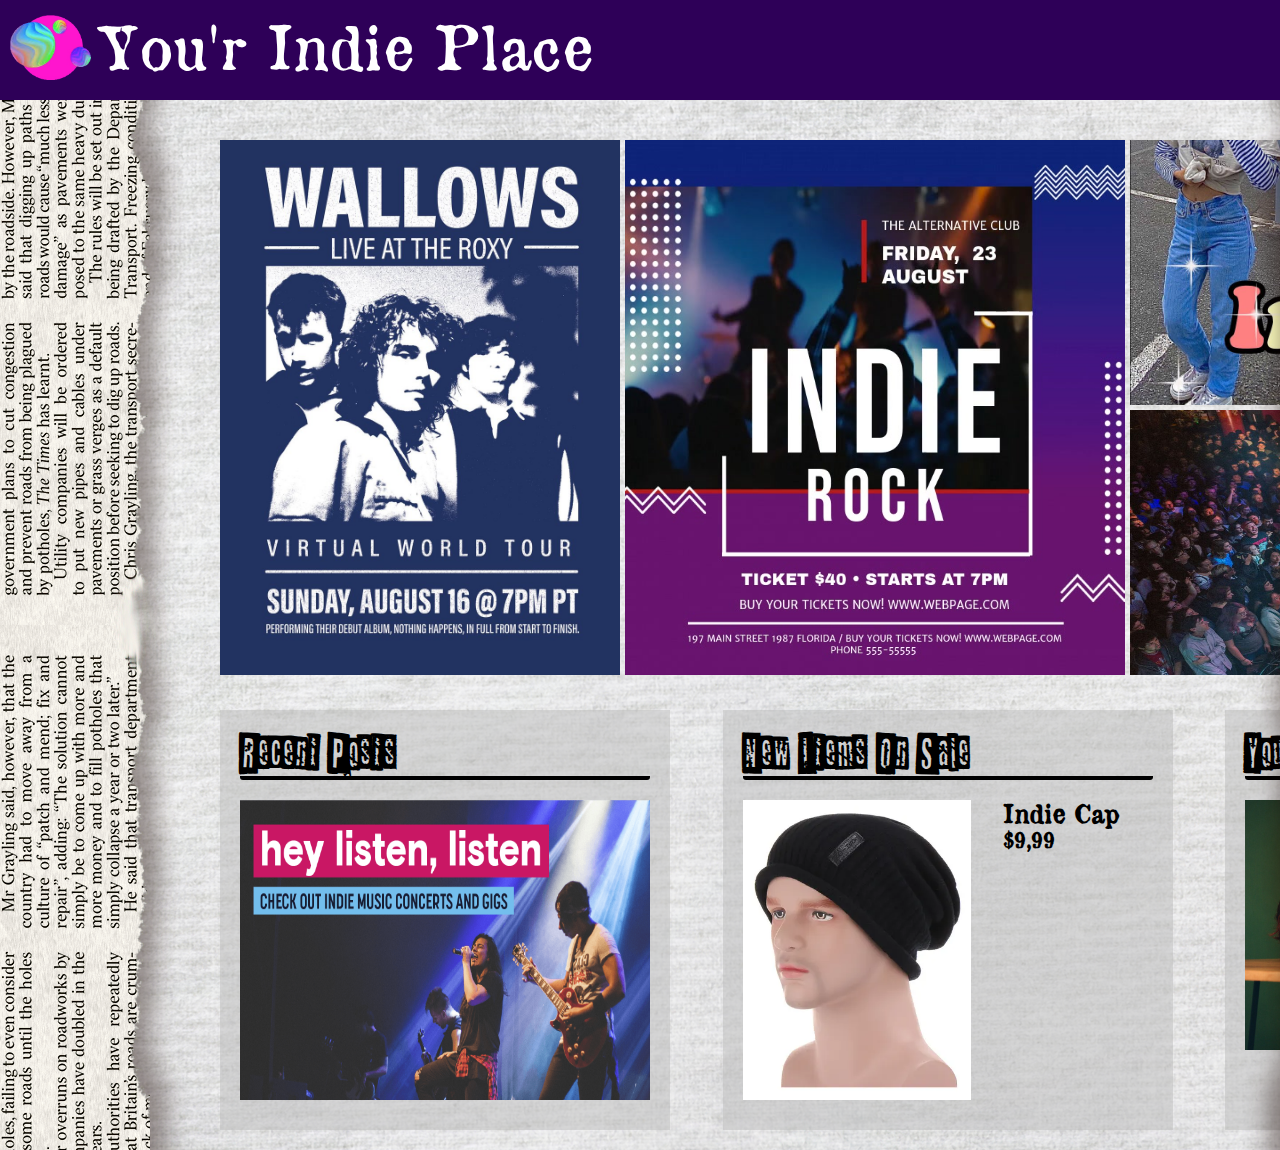
<file: main/index.html>
<!DOCTYPE html>
<html>
<head>
	<meta charset="utf-8">
	<title>Your Indie Place</title>
	<link rel="icon" href="../Assets/icono.ico">
	<link rel="stylesheet" type="text/css" href="main.css">
	<link rel="stylesheet" type="text/css" href="../normalize.css">
	<link rel="preconnect" href="https://fonts.googleapis.com">
	<link rel="preconnect" href="https://fonts.gstatic.com" crossorigin>
	<link href="https://fonts.googleapis.com/css2?family=Roboto&display=swap" rel="stylesheet">
</head>
<body>
	<div class="newspaper_container">
		<img class="newspaper_img" src="../Assets/newspaper_tileable_cut.png">
	</div>
	<header class="header-main">
		<div class="icon-container">
			<img class="img__icono" src="../Assets/icono.ico" alt="YIP_Icon" title="Icon">
		</div>

		<div class="title-container">
			<a href="../main/index.html">You'r Indie Place</a>
		</div>
		<nav class="nav-container">
			<ul>
				<a href="../main/index.html">News</a>
				<a href="../tours/tours.html">Tours</a>
				<a href="../following/following.html">Following</a>
				<a href="../dailyMix/dailyMix.html">Daily-Mix</a>
				<a href="../shop/shop.html">Shop</a>
			</ul>
		</nav>
	</header>
	<article>
		<div class="news-container">
			<img class="Wallows" src="../Assets/wallows-concert.jpg" alt="Wallows Concert" title="Wallows Concert">
			<img class="IndieRock" src="../Assets/indie-rock.jpg" alt="Indie Rock Concert" title="Indie Rock Concert">
			<img class="Outfits" src="../Assets/indie-outfits.jpg" alt="Indie Outfits" title="Indie Outfits">
			<img class="IndieConcert" src="../Assets/indie-concert.jpg" alt="Indie Concert" title="Indie Concert">
		</div>
		<div class="post-container">
			<section class="Recent-post-container">
				<h4>Recent Posts</h4>
				<img src="../Assets/recent-post.png" alt="Recent Posts" title="Recent Posts" height="300px">
			</section>
			<section class="Sale-container">
				<h4>New Items On Sale</h4>
				<img src="../Assets/cap.png" alt="Cap"	title="Cap"	height="300px">
				<aside class="Sale-container__aside">
					<p><b>Indie Cap</b></p>
					<h5>$9,99</h5>
				</aside>
			</section>
			<section class="Artist-container">
				<h4>Your Artist</h4>
				<img src="../Assets/cavetown.jpg" alt="Cavetown" title="Cavetown" height="300px">
				<aside class="Artist-container__aside">
					<p><b>Cavetown</b></p>
				</aside>
			</section>	
		</div>
		
	</article>
</body>
</html>
</file>
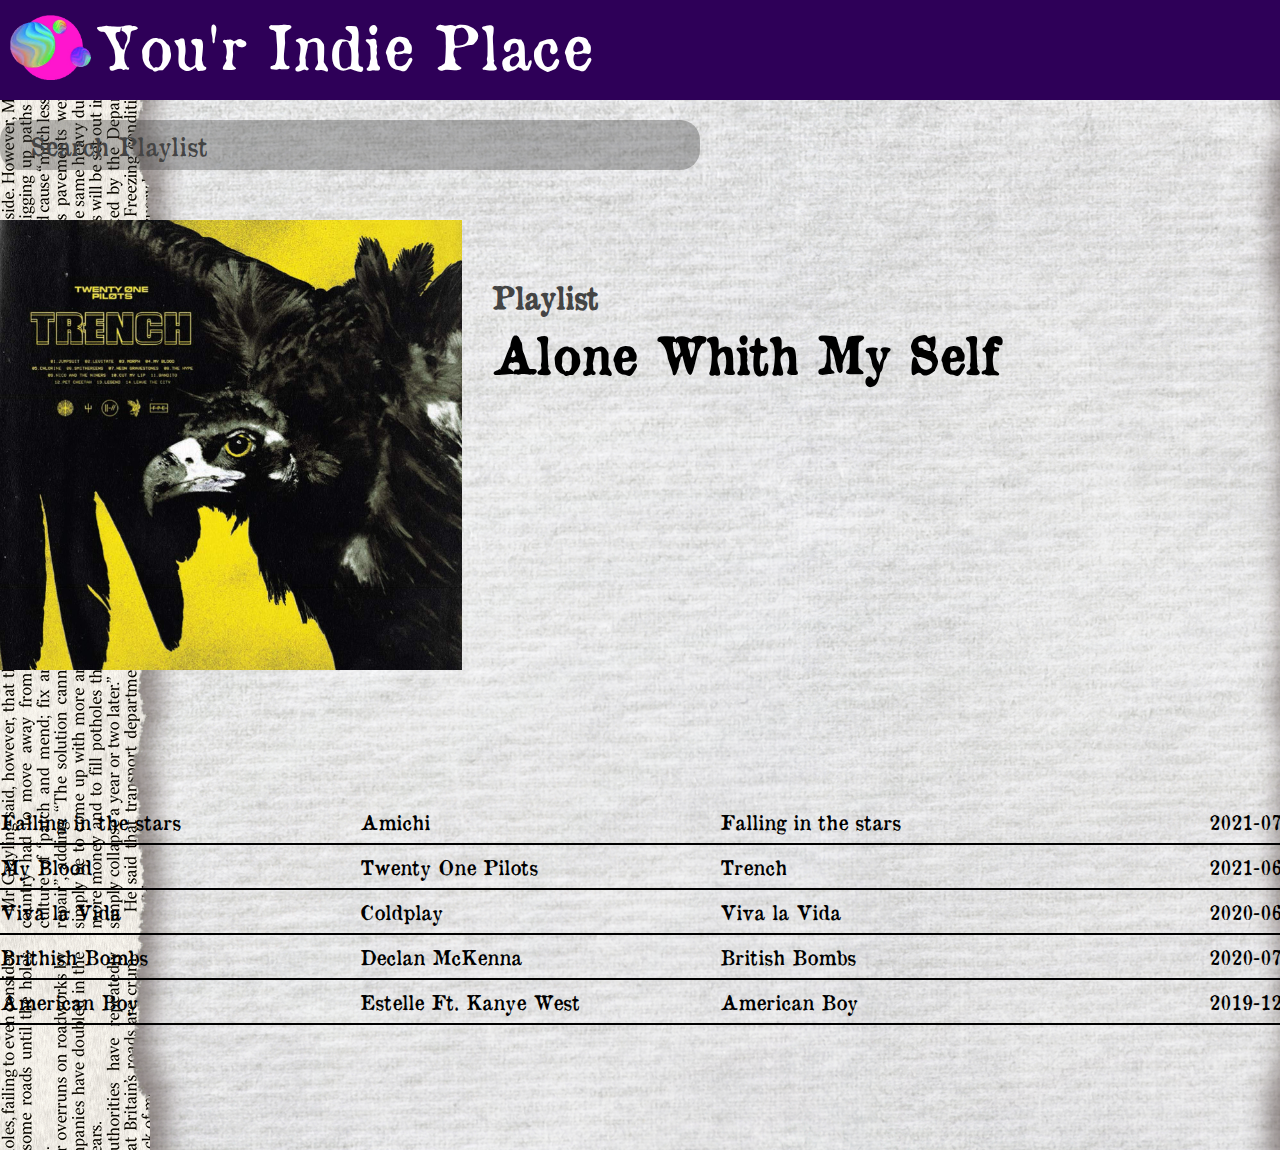
<file: dailyMix/dailyMix.html>
<!DOCTYPE html>
<html>
<head>
	<meta charset="utf-8">
	<title>Your Indie Place</title>
	<link rel="icon" href="Assets/icono.ico">
	<link rel="stylesheet" type="text/css" href="dailyMix.css">
	<link rel="stylesheet" type="text/css" href="../normalize.css">
	<link rel="preconnect" href="https://fonts.googleapis.com">
	<link rel="preconnect" href="https://fonts.gstatic.com" crossorigin>
	<link href="https://fonts.googleapis.com/css2?family=Roboto&display=swap" rel="stylesheet">
</head>
<body>
	<div class="newspaper_container">
		<img class="newspaper_img" src="../Assets/newspaper_tileable_cut.png">
	</div>
	<header class="header-main">
		<div class="icon-container">
			<img class="img__icono" src="../Assets/icono.ico" alt="YIP_Icon" title="Icon">
		</div>

		<div class="title-container">
			<a href="../main/index.html">You'r Indie Place</a>
		</div>
		<nav class="nav-container">
			<ul>
				<a href="../news/news.html">News</a>
				<a href="../tours/tours.html">Tours</a>
				<a href="../following/following.html">Following</a>
				<a href="../dailyMix/dailyMix.html">Daily-Mix</a>
				<a href="../shop/shop.html">Shop</a>
			</ul>
		</nav>
	</header>
	<article class="main_view">
		<div class="search_bar_container">
			<input class="search_bar" type="text" name="Search_Bar" placeholder="Search Playlist">
		</div>
		<div class="album_container">
			<img src="../Assets/album.jpg">
			<div class="album_text">
				<h4>Playlist</h4>
				<h2>Alone Whith My Self</h2>
			</div>
		</div>
		<div class="songs_container">
			<ul class="song">
				<li>Falling in the stars</li>
				<li>My Blood</li>
				<li>Viva la Vida</li>
				<li>Brithish Bombs</li>
				<li>American Boy</li>
			</ul>
			<ul class="artist">
				<li>Amichi</li>
				<li>Twenty One Pilots</li>
				<li>Coldplay</li>
				<li>Declan McKenna</li>
				<li>Estelle Ft. Kanye West</li>				
			</ul>
			<ul class="album">
				<li>Falling in the stars</li>
				<li>Trench</li>
				<li>Viva la Vida</li>
				<li>British Bombs</li>
				<li>American Boy</li>				
			</ul>
			<ul class="date">
				<li>2021-07-12</li>
				<li>2021-06-01</li>
				<li>2020-06-02</li>
				<li>2020-07-09</li>
				<li>2019-12-06</li>				
			</ul>
		</div>
	</article>
</body>
</html>
</file>
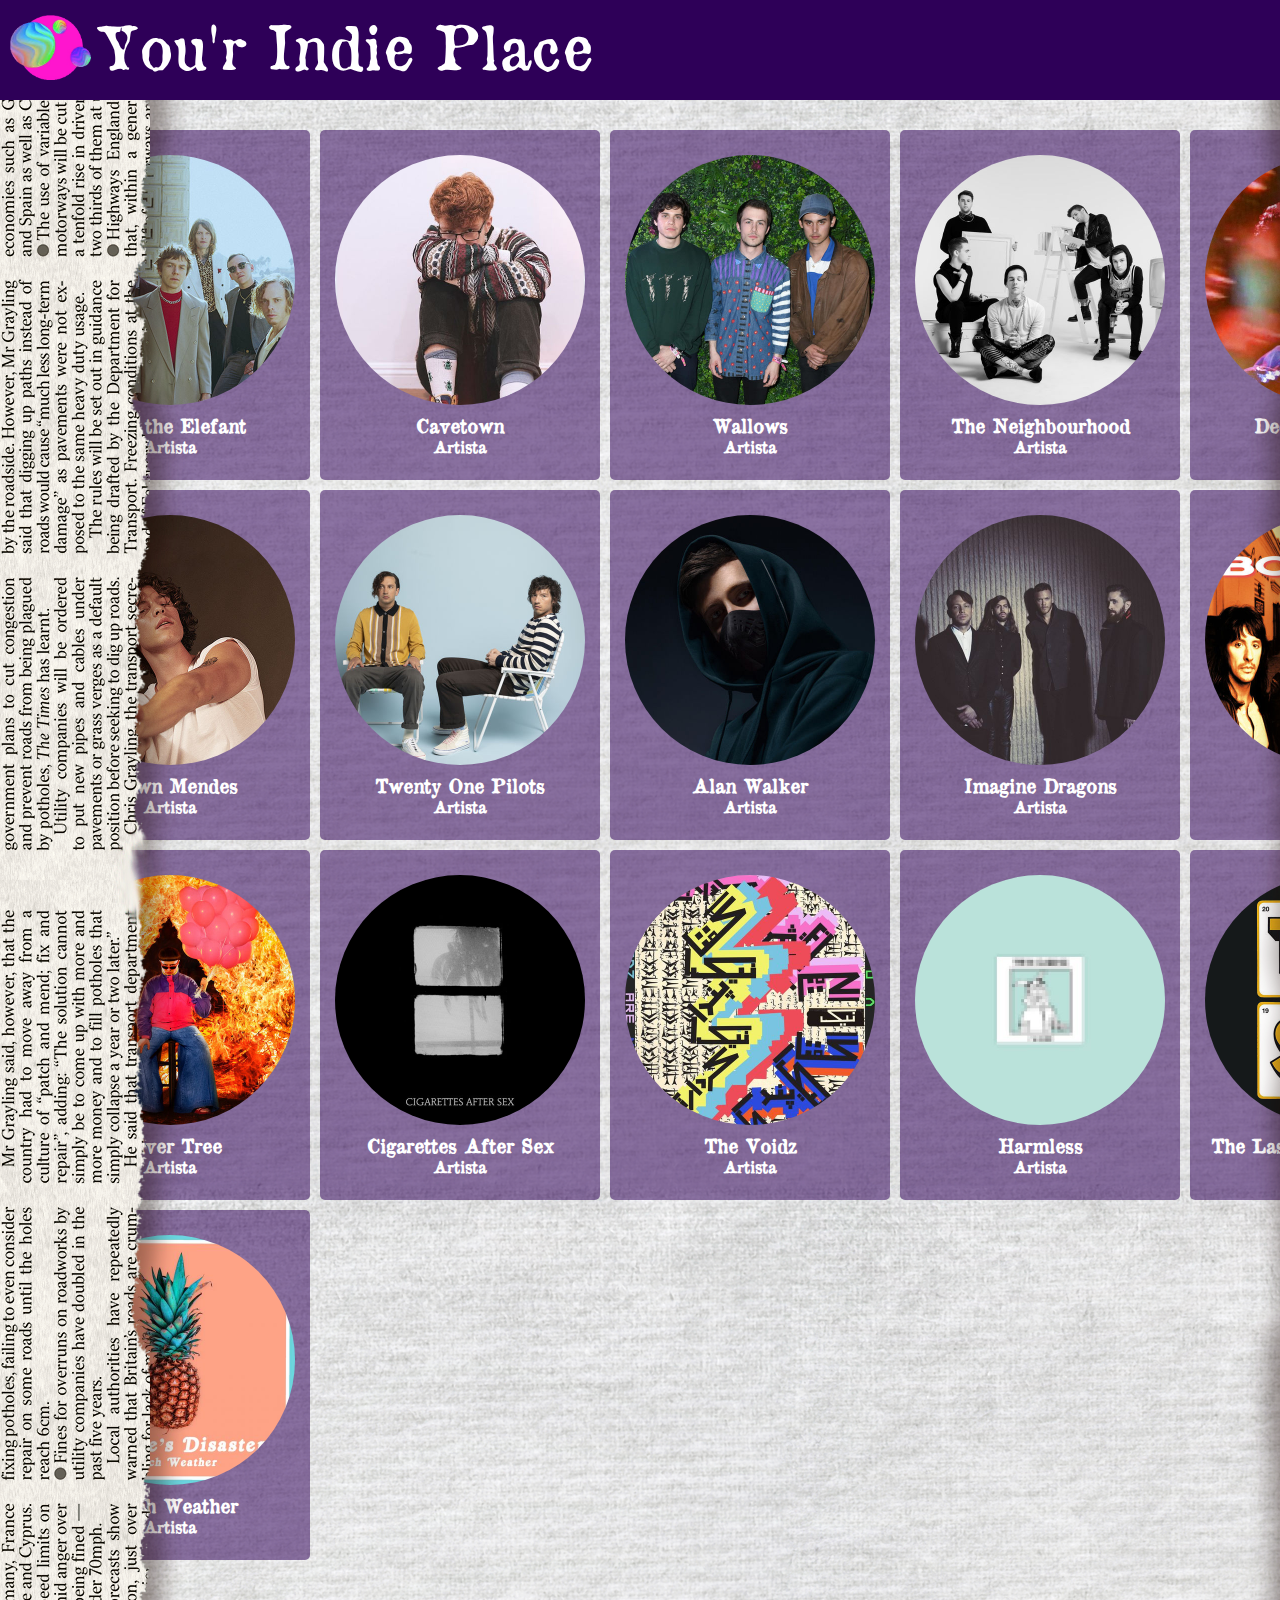
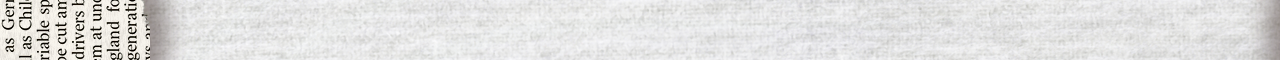
<file: following/following.html>
<!DOCTYPE html>
<html>
<head>
	<meta charset="utf-8">
	<title>Your Indie Place</title>
	<link rel="icon" href="../Assets/icono.ico">
	<link rel="stylesheet" type="text/css" href="following.css">
	<link rel="stylesheet" type="text/css" href="../normalize.css">
	<link rel="preconnect" href="https://fonts.googleapis.com">
	<link rel="preconnect" href="https://fonts.gstatic.com" crossorigin>
	<link href="https://fonts.googleapis.com/css2?family=Roboto&display=swap" rel="stylesheet">
</head>
<body>
	<div class="newspaper_container">
		<img class="newspaper_img" src="../Assets/newspaper_tileable_cut.png">
	</div>
	<header class="header-main">
		<div class="icon-container">
			<img class="img__icono" src="../Assets/icono.ico" alt="YIP_Icon" title="Icon">
		</div>
		<div class="title-container">
			<a href="../main/index.html">You'r Indie Place</a>
		</div>
		<nav class="nav-container">
			<ul>
				<a href="../news/news.html">News</a>
				<a href="../tours/tours.html">Tours</a>
				<a href="../following/following.html">Following</a>
				<a href="../dailyMix/dailyMix.html">Daily-Mix</a>
				<a href="../shop/shop.html">Shop</a>
			</ul>
		</nav>
	</header>
	<div class="artist_container">
		<div class="artist_box">
			<img src="../Assets/Artistas/cagetheelefant.jpg">
			<h3>Cage the Elefant</h3>
			<b>Artista</b>
		</div>
		<div class="artist_box">
			<img src="../Assets/Artistas/cavetown.jpg">
			<h3>Cavetown</h3>
			<b>Artista</b>
		</div>
		<div class="artist_box">
			<img src="../Assets/Artistas/wallows.jpg">
			<h3>Wallows</h3>
			<b>Artista</b>
		</div>
		<div class="artist_box">
			<img src="../Assets/Artistas/theneighbourhood.jpg">
			<h3>The Neighbourhood</h3>
			<b>Artista</b>
		</div>
		<div class="artist_box">
			<img src="../Assets/Artistas/declan.jpg">
			<h3>Declan McKenna</h3>
			<b>Artista</b>
		</div>
		<div class="artist_box">
			<img src="../Assets/Artistas/shawn.jpg">
			<h3>Shawn Mendes</h3>
			<b>Artista</b>
		</div>
		<div class="artist_box">
			<img src="../Assets/Artistas/twentyonepilots.jpg">
			<h3>Twenty One Pilots</h3>
			<b>Artista</b>
		</div>
		<div class="artist_box">
			<img src="../Assets/Artistas/alan.jpg">
			<h3>Alan Walker</h3>
			<b>Artista</b>
		</div>
		<div class="artist_box">
			<img src="../Assets/Artistas/imagine.jpg">
			<h3>Imagine Dragons</h3>
			<b>Artista</b>
		</div>
		<div class="artist_box">
			<img src="../Assets/Artistas/bonjovi.jpg">
			<h3>Bon Jovi</h3>
			<b>Artista</b>
		</div>
		<div class="artist_box">
			<img src="../Assets/Artistas/oliver.jpg">
			<h3>Oliver Tree</h3>
			<b>Artista</b>
		</div>
		<div class="artist_box">
			<img src="../Assets/Artistas/cigarettes.jpg">
			<h3>Cigarettes After Sex</h3>
			<b>Artista</b>
		</div>
		<div class="artist_box">
			<img src="../Assets/Artistas/voidz.jpg">
			<h3>The Voidz</h3>
			<b>Artista</b>
		</div>
		<div class="artist_box">
			<img src="../Assets/Artistas/harmless.jpg">
			<h3>Harmless</h3>
			<b>Artista</b>
		</div>
		<div class="artist_box">
			<img src="../Assets/Artistas/thelast.jpg">
			<h3>The Last Shadow Puppets</h3>
			<b>Artista</b>
		</div>
		<div class="artist_box">
			<img src="../Assets/Artistas/beach.jpg">
			<h3>Beach Weather</h3>
			<b>Artista</b>
		</div>
	</div>
</body>
</html>
</file>
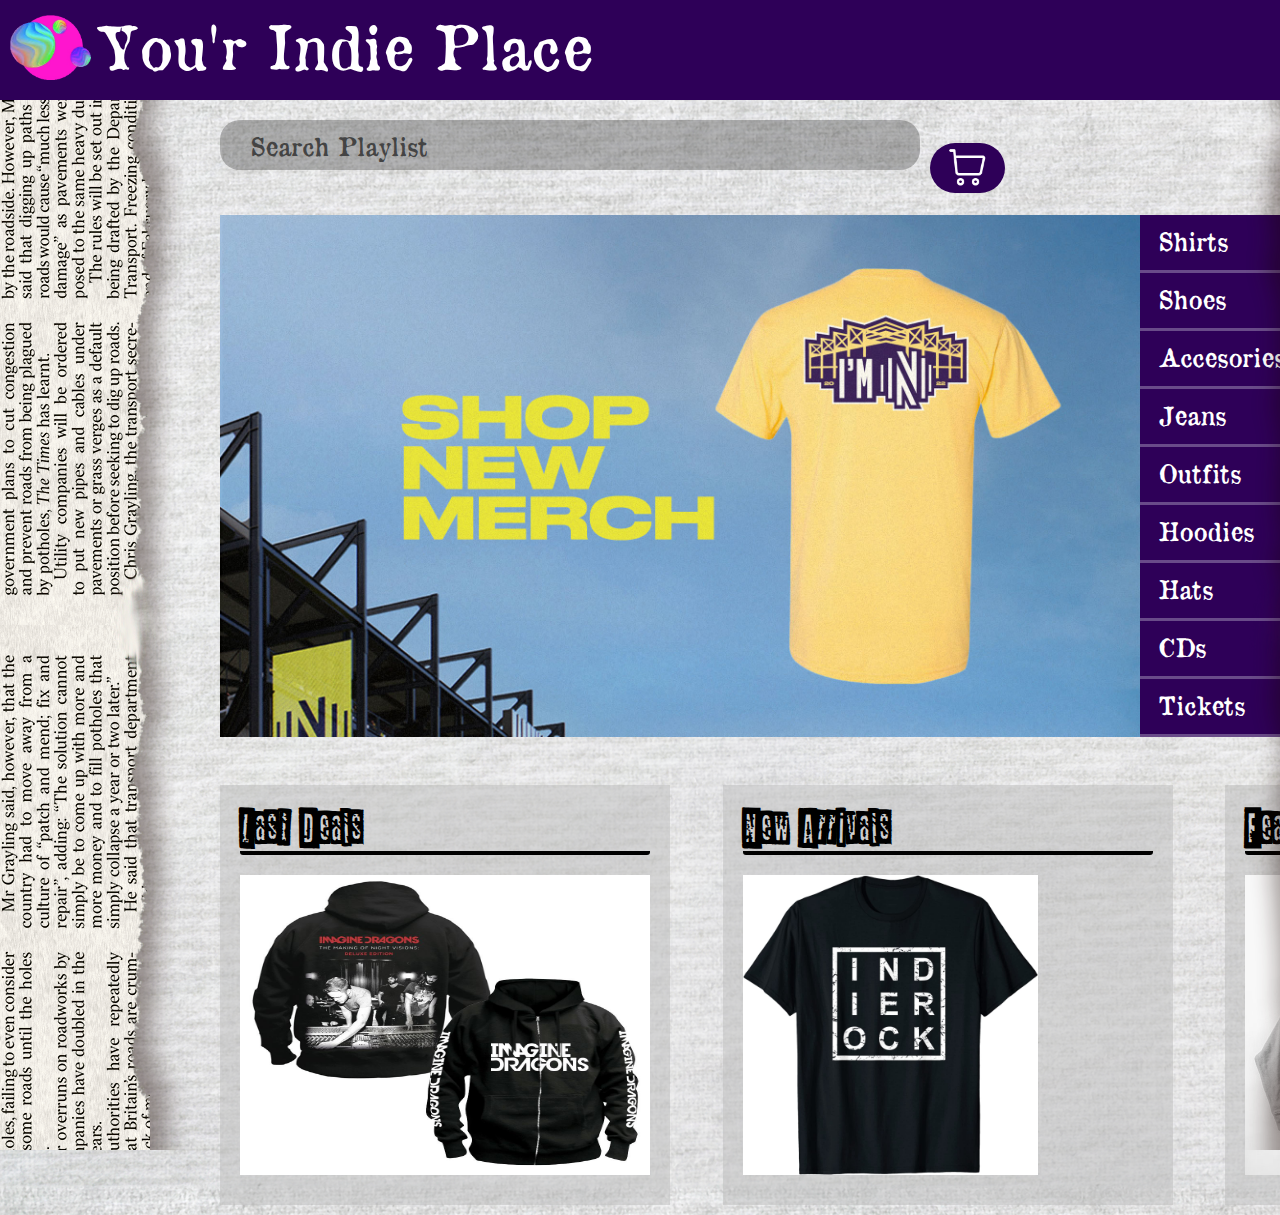
<file: shop/shop.html>
<!DOCTYPE html>
<html>
<head>
	<meta charset="utf-8">
	<title>Your Indie Place</title>
	<link rel="icon" href="Assets/icono.ico">
	<link rel="stylesheet" type="text/css" href="shop.css">
	<link rel="stylesheet" type="text/css" href="../normalize.css">
	<link rel="preconnect" href="https://fonts.googleapis.com">
	<link rel="preconnect" href="https://fonts.gstatic.com" crossorigin>
	<link href="https://fonts.googleapis.com/css2?family=Roboto&display=swap" rel="stylesheet">
</head>
<body>
	<div class="newspaper_container">
		<img class="newspaper_img" src="../Assets/newspaper_tileable_cut.png">
	</div>
	<header class="header-main">
		<div class="icon-container">
			<img class="img__icono" src="../Assets/icono.ico" alt="YIP_Icon" title="Icon">
		</div>

		<div class="title-container">
			<a href="../main/index.html">You'r Indie Place</a>
		</div>
		<nav class="nav-container">
			<ul>
				<a href="../news/news.html">News</a>
				<a href="../tours/tours.html">Tours</a>
				<a href="../following/following.html">Following</a>
				<a href="../dailyMix/dailyMix.html">Daily-Mix</a>
				<a href="../shop/shop.html">Shop</a>
			</ul>
		</nav>
	</header>
	<article>
		<div class="search_bar_container">
			<input class="search_bar" type="text" name="Search_Bar" placeholder="Search Playlist">
		</div>
		<button class="shopping-cart_container">
			<img class="shopping-cart" src="../Assets/shopping-cart.png" alt="Shopping-cart" title="Shopping Cart">
		</button>
		<div class="news_merch-container">
			<img class="New_Merch" src="../Assets/New_Merch.jpg" alt="New_Merch" title="New Merch">
			<li>Shirts</li>
			<li>Shoes</li>
			<li>Accesories</li>
			<li>Jeans</li>
			<li>Outfits</li>
			<li>Hoodies</li>
			<li>Hats</li>
			<li>CDs</li>
			<li>Tickets</li>
		</div>
		<div class="post-container">
			<section class="Recent-post-container">
				<h4>Last Deals</h4>
				<img src="../Assets/Indie_Hoodie.jpg" alt="Indie_Hoodie" title="Indie Hoodie" height="300px">
			</section>
			<section class="Sale-container">
				<h4>New Arrivals</h4>
				<img src="../Assets/Indie_Tshirt.jpg" alt="Indie_Tshirt" title="Indie Tshirt"	height="300px">
			</section>
			<section class="Artist-container">
				<h4>Featured</h4>
				<img src="../Assets/Rock_Hoodie.jpg" alt="Rock Hoodie" title="Rock Hoodie" height="300px">
			</section>	
		</div>
	</article>
</body>
</html>
</file>
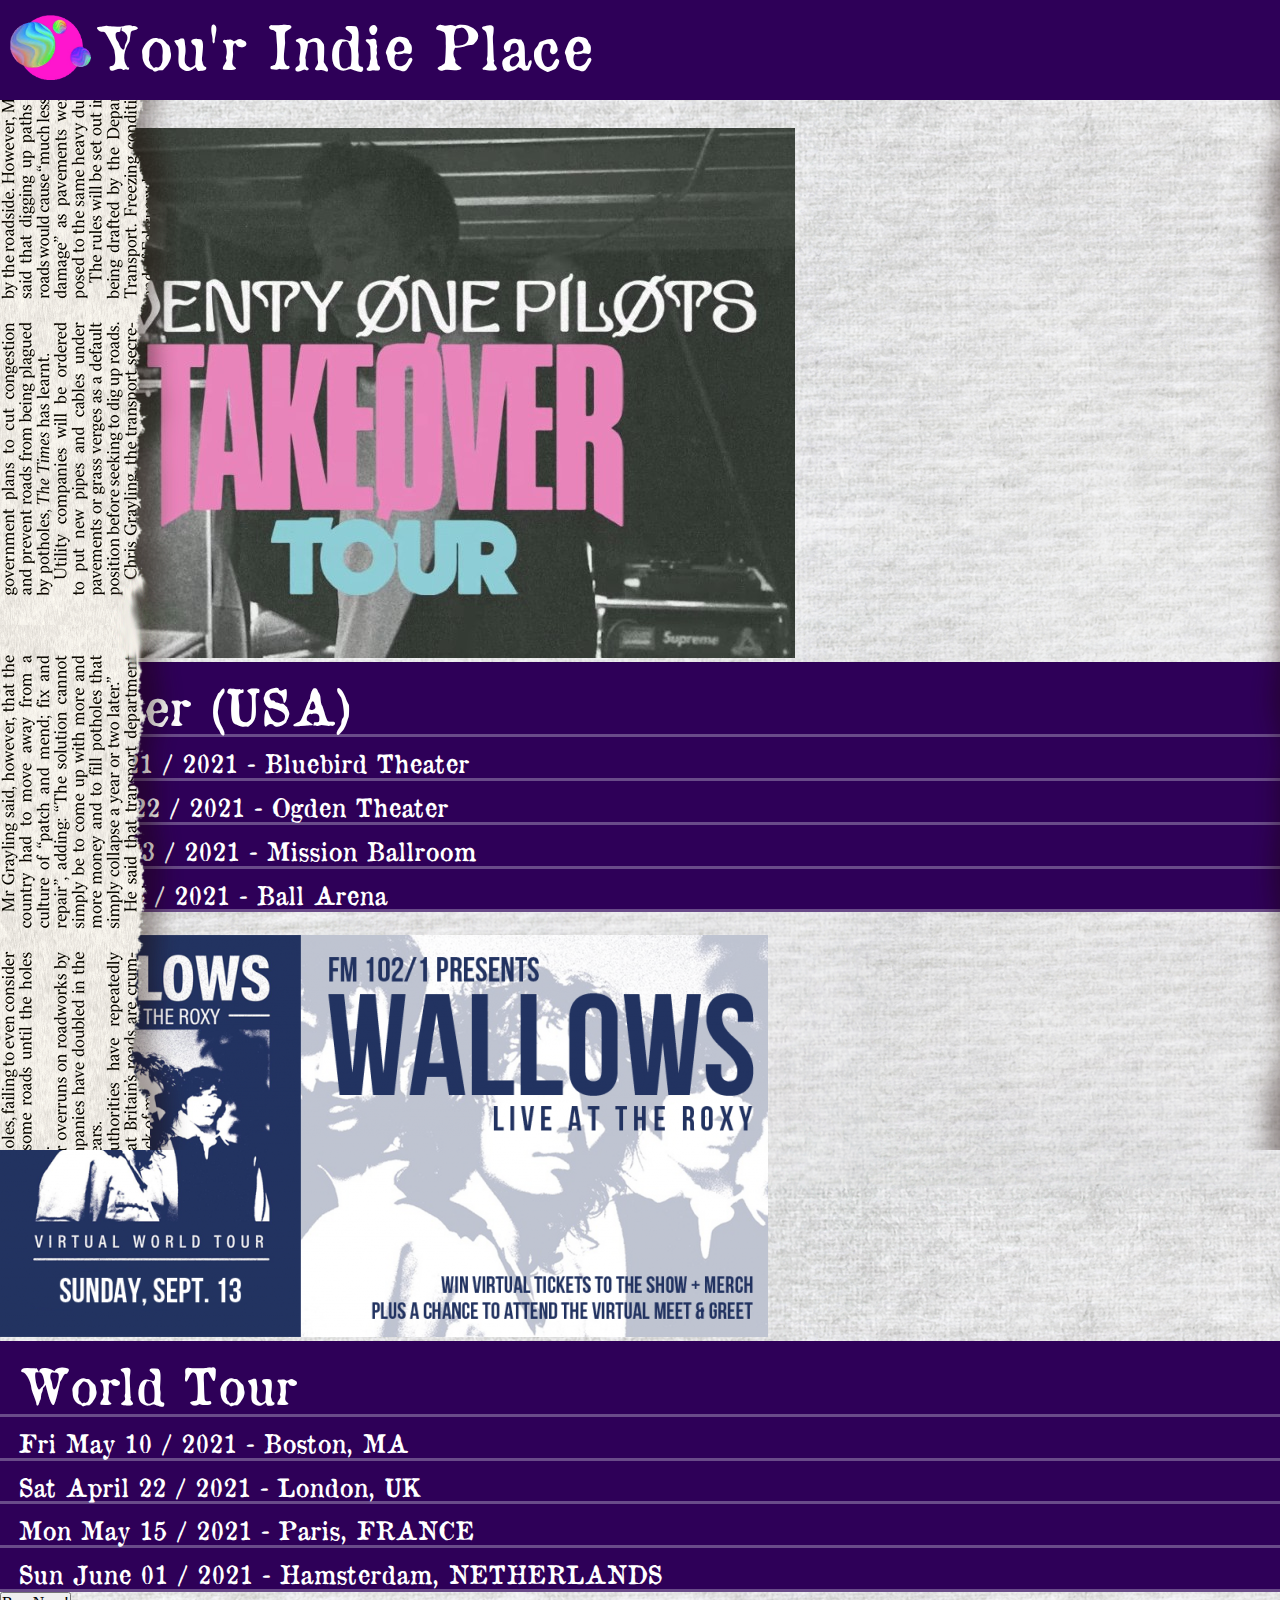
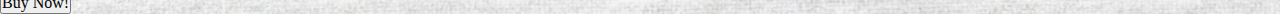
<file: tours/tours.html>
<!DOCTYPE html>
<html>
<head>
	<meta charset="utf-8">
	<title>Your Indie Place</title>
	<link rel="icon" href="../Assets/icono.ico">
	<link rel="stylesheet" type="text/css" href="tours.css">
	<link rel="stylesheet" type="text/css" href="../normalize.css">
	<link rel="preconnect" href="https://fonts.googleapis.com">
	<link rel="preconnect" href="https://fonts.gstatic.com" crossorigin>
	<link href="https://fonts.googleapis.com/css2?family=Roboto&display=swap" rel="stylesheet">
</head>
<body>
	<div class="newspaper_container">
		<img class="newspaper_img" src="../Assets/newspaper_tileable_cut.png">
	</div>
	<header class="header-main">
		<div class="icon-container">
			<img class="img__icono" src="../Assets/icono.ico" alt="YIP_Icon" title="Icon">
		</div>
		<div class="title-container">
			<a href="../main/index.html">You'r Indie Place</a>
		</div>
		<nav class="nav-container">
			<ul>
				<a href="../news/news.html">News</a>
				<a href="../tours/tours.html">Tours</a>
				<a href="../following/following.html">Following</a>
				<a href="../dailyMix/dailyMix.html">Daily-Mix</a>
				<a href="../shop/shop.html">Shop</a>
			</ul>
		</nav>
	</header>
	<h2>Tours</h2>
	<div class="takeover-container">
		<img class="Takeover" src="../Assets/takeover-tour.jpg" alt="Takeover Tour" title="Takeover Tour">
		<li class="tour_place">Denver (USA)</li>
		<li class="tour_info">Tue Sep 21 / 2021 - Bluebird Theater</li>
		<li class="tour_info">Wed Sep 22 / 2021 - Ogden Theater</li>
		<li class="tour_info">Thu Sep 23 / 2021 - Mission Ballroom</li>
		<li class="tour_info">Sat Sep 25 / 2021 - Ball Arena</li>
		<button type="button" name="Buy Now">Buy Now!</button>
	</div>
	<div class="wallows-container">
		<img class="WallowsTour" src="../Assets/wallows_tour.png" alt="Wallows Tour" title="Wallows Tour">
		<li class="tour_place">World Tour</li>
		<li class="tour_info">Fri May 10 / 2021 - Boston, MA</li>
		<li class="tour_info">Sat April 22 / 2021 - London, UK</li>
		<li class="tour_info">Mon May 15 / 2021 - Paris, FRANCE</li>
		<li class="tour_info">Sun June 01 / 2021 - Hamsterdam, NETHERLANDS</li>
		<button type="button" name="Buy Now">Buy Now!</button>
	</div>

</body>
</html>
</file>
<file: main/main.css>
@font-face {
	src: url(../fonts/News_Peper_01.ttf);
	font-family: NewsPaper01;
}

@font-face{
	src: url(../fonts/OldNewspaperTypes.ttf);
	font-family: OldNewsPaper;
}

body{
	background-image: url(../Assets/paper.png);
}

.newspaper_container{
	display: flex;
	position: absolute;
	top: 100px;
	right: auto;
	height: 1050px;
	width: 250px;
}

.newspaper_img{
	width: 100%;
	object-fit: none;
	object-position: right;
	-webkit-box-reflect: right 73vw;
    -webkit-user-drag: none;
}

.header-main{
	background-color: #2E0058FF;
	width: 100%;
	height: 100px;
	display: inline-block;
}

.title-container{
	position: relative;
	top: 5px;
	font-size: 60px;
	display: inline-block;
	font-family: 'OldNewsPaper', sans-serif;
}

.title-container a{
	text-decoration: none;
	color: white;
}

.nav-container{
	display: inline-block;
	position: relative;
	bottom: 6px;
	left: 800px;
}
.nav-container ul a{
	font-size: 35px;
	font-family: NewsPaper01;
	color: white;
	margin: 10px;
	padding-bottom: 7px;

}

.nav-container ul a:hover{
	border-radius: 3px;
	border-bottom: 4px solid white;
	transition: border-bottom .1s;
}

.icon-container{
	position: relative;
	padding-left: 10px;
	top: 15px;
	height: 65px;
	display: inline-block;
}

.img__icono{
	height: 100%;
	width: 100%;
	display: inline-block;
	box-sizing: content-box;
	object-fit: contain;
}

.news-container{
	display: grid;
	margin: 40px 0px 40px 220px;
	margin-left: 220px;
	grid-template-columns: 400px 500px 270px 270px;
	grid-template-rows: 265px;
	grid-gap: 5px;
	height: 530px;
	width: 1440px;
}

.news-container img{
	width: 100%;
}
.Wallows{
	height: 100%;
	grid-row: 1 / 3;
	grid-column: 1 / 2;
}

.IndieRock{
	height: 100%;
	grid-row: 1 / 3;
	grid-column: 2 / 3;
}

.IndieConcert{
	grid-row: 2 / 3;
	grid-column: 3 / 5;
	height: 265px;
}

.Outfits{
	height: 100%;
	grid-row: 1 / 2;
	grid-column: 3 / 5;
}

h4{
	font-family: NewsPaper01;
	font-size: 40px;
}
.post-container{
	display: flex;
	height: 430px;
	margin-left: 220px;
	justify-content: space-between;
	width: 1455px;
	flex-wrap: wrap;
}

.post-container section{
	background-color: #BBBBBB80;
	height: 420px;
	width: 450px;
}

.post-container h4{
	width: 410px;
	margin-left: 20px;
	padding: 20px 20px 0 0;
	border-bottom: 4px solid black;
	border-radius: 3px;
}

.post-container img{
	margin: 20px;
}

.Recent-post-container img{
	width: 410px;
}

p, h5{
	font-family: 'OldNewsPaper', sans-serif;
}

.Artist-container img{
	width: 250px;
	height: 250px;
}
.Sale-container__aside{
	font-size: 25px;
	position: relative;
	left: 280px;
	bottom: 325px;
	width: 150px;
}

.Artist-container__aside{
	font-size: 25px;
	position: relative;
	left: 280px;
	bottom: 275px;
	width: 150px;
}
</file>
<file: dailyMix/dailyMix.css>
@font-face {
	src: url(../fonts/News_Peper_01.ttf);
	font-family: NewsPaper01;
}

@font-face{
	src: url(../fonts/OldNewspaperTypes.ttf);
	font-family: OldNewsPaper;
}

body{
	background-image: url(../Assets/paper.png);
}

.newspaper_container{
	display: flex;
	position: absolute;
	top: 100px;
	right: auto;
	height: 1050px;
	width: 250px;
}

.newspaper_img{
	width: 100%;
	object-fit: none;
	object-position: right;
	-webkit-box-reflect: right 73vw;
    -webkit-user-drag: none;
}

.header-main{
	background-color: #2E0058FF;
	width: 100%;
	height: 100px;
	display: inline-block;
}

.title-container{
	position: relative;
	top: 5px;
	font-size: 60px;
	display: inline-block;
	font-family: 'OldNewsPaper', sans-serif;
}

.title-container a{
	text-decoration: none;
	color: white;
<<<<<<< Updated upstream

=======
>>>>>>> Stashed changes
}
.nav-container{
	display: inline-block;
	position: relative;
	bottom: 6px;
	left: 800px;
}
.nav-container ul a{
	font-size: 35px;
	font-family: NewsPaper01;
	color: white;
	margin: 10px;
}

.nav-container ul a:hover{
	border-radius: 3px;
	border-bottom: 4px solid white;
	transition: border-bottom .1s;
}

.icon-container{
	position: relative;
	padding-left: 10px;
	top: 15px;
	height: 65px;
	display: inline-block;
}

.img__icono{
	height: 100%;
	width: 100%;
	display: inline-block;
	box-sizing: content-box;
	object-fit: contain;
}

.main_view{
	display: flex;
	position: relative;
	margin: 0 auto;
	width: 90em;
	height: 110vh;
}

.search_bar_container{
	height: 55px;
	margin-top: 20px;
}

::placeholder{
	color: #444;
}

.search_bar{
	height: 50px;
	width: 700px;
	border-radius: 20px;
	border-style: none;
	background-color: #33333355;
	color: #444;
	font-family: OldNewsPaper;
	font-size: 25px;
	padding-left: 30px;
	outline: none;
}

.album_container{
	display: flex;
	position: absolute;
	margin-top: 120px;
	width: 100%;
}

.album_container img{
	height: 450px;
}

.album_text{
	margin: 60px 0 0 30px;
	font-family: OldNewsPaper;
}

.album_text h4{
	color: #444;
	font-size: 30px;
}

.album_text h2{
	font-size: 50px;
	padding-top: 10px;
}

.songs_container{
	display: flex;
	font-family: OldNewsPaper;
	font-size: 20px;
	position: absolute;
	top: 35em;
	width: 72em;
	justify-content: space-between;
}

ul{
	list-style-type: none;
	width: 100%;
}

li{
	padding: 10px 0;
	border-bottom: 2px solid black;
}

.date{
	text-align: center;
}
</file>
<file: following/following.css>
@font-face {
	src: url(../fonts/News_Peper_01.ttf);
	font-family: NewsPaper01;
}

@font-face{
	src: url(../fonts/OldNewspaperTypes.ttf);
	font-family: OldNewsPaper;
}

body{
	background-image: url(../Assets/paper.png);
}

.newspaper_container{
	display: flex;
	position: absolute;
	top: 100px;
	right: auto;
	height: 1560px;
	width: 250px;
}

.newspaper_img{
	width: 100%;
	object-fit: none;
	object-position: right;
	-webkit-box-reflect: right 73vw;
    -webkit-user-drag: none;
}
.header-main{
	background-color: #2E0058FF;
	width: 100%;
	height: 100px;
	display: inline-block;
}

.title-container{
	position: relative;
	top: 5px;
	font-size: 60px;
	display: inline-block;
	font-family: 'OldNewsPaper', sans-serif;
}

.title-container a{
	text-decoration: none;
	color: white;
}

.nav-container{
	display: inline-block;
	position: relative;
	bottom: 6px;
	left: 800px;
}
.nav-container ul a{
	font-size: 35px;
	font-family: NewsPaper01;
	color: white;
	margin: 10px;
	padding-bottom: 7px;
}
.nav-container ul a:hover{
	border-radius: 3px;
	border-bottom: 4px solid white;
	transition: border-bottom .1s;
}

.icon-container{
	position: relative;
	padding-left: 10px;
	top: 15px;
	height: 65px;
	display: inline-block;
}

.img__icono{
	height: 100%;
	width: 100%;
	display: inline-block;
	box-sizing: content-box;
	object-fit: contain;
}

.main_view{
	display: flex;
	position: relative;
	margin: 0 auto;
	width: 90em;
	height: 110vh;
}

.artist_container{
	display: grid;
	width: 1500px;
	height: 1500px;
	margin: 30px auto;
	justify-content: center;
	grid-template-columns: repeat(auto-fill, 280px);
	grid-auto-rows: 350px;
	grid-gap: 10px;
}

.artist_box{
	display: flex;
	border-radius: 5px;
	background-color: #2E005888;
	flex-direction: column;
	justify-content: center;
	align-items: center;
	height: 350px;
	width: 280px;
}

.artist_box h3{
	margin-top: 5px;
	padding-top: 5px;
}

.artist_box h3, b{
	color: white;
	font-family: 'OldNewsPaper', sans-serif;
}

.artist_box img{
	border-radius: 50%;
	height: 250px;
	width: 250px;
}
</file>
<file: shop/shop.css>
@font-face {
	src: url(../fonts/News_Peper_01.ttf);
	font-family: NewsPaper01;
}

@font-face{
	src: url(../fonts/OldNewspaperTypes.ttf);
	font-family: OldNewsPaper;
}

body{
	background-image: url(../Assets/paper.png);
}

.newspaper_container{
	display: flex;
	position: absolute;
	top: 100px;
	right: auto;
	height: 1050px;
	width: 250px;
}

.newspaper_img{
	width: 100%;
	object-fit: none;
	object-position: right;
	-webkit-box-reflect: right 73vw;
    -webkit-user-drag: none;
}

.header-main{
	background-color: #2E0058FF;
	width: 100%;
	height: 100px;
	display: inline-block;
}

.title-container{
	position: relative;
	top: 5px;
	font-size: 60px;
	display: inline-block;
	font-family: 'OldNewsPaper', sans-serif;
}

.title-container a{
	text-decoration: none;
	color: white;
}

.nav-container{
	display: inline-block;
	position: relative;
	bottom: 6px;
	left: 800px;
}

.nav-container ul a{
	font-size: 35px;
	font-family: NewsPaper01;
	color: white;
	margin: 10px;
	padding-bottom: 7px;
}

.nav-container ul a:hover{
	border-radius: 3px;
	border-bottom: 4px solid white;
	transition: border-bottom .1s;
}

.icon-container{
	position: relative;
	padding-left: 10px;
	top: 15px;
	height: 65px;
	display: inline-block;
}

.img__icono{
	height: 100%;
	width: 100%;
	display: inline-block;
	box-sizing: content-box;
	object-fit: contain;
}

.search_bar_container{
	height: 55px;
	margin-top: 20px;
	margin-left: 220px;
}

::placeholder{
	color: #444;
}

.search_bar{
	height: 50px;
	width: 700px;
	border-radius: 20px;
	border-style: none;
	background-color: #33333355;
	color: #444;
	font-family: OldNewsPaper;
	font-size: 25px;
	padding-left: 30px;
	outline: none;
}

.shopping-cart_container{
	display: flex;
	position: absolute;
	border-style: none;
	left: 930px;
	bottom: 707px;
	z-index: 5;
	border-radius: 50px;
	background-color: #2E0058FF;
	height: 50px;
	width: 75px;
}

.shopping-cart_container:hover{
	background-color: #5400A3;
	cursor: pointer;
}

.shopping-cart{
	height: 40px;
	width: 40px;
	margin: auto;
	color: white;
	filter: invert(100%);
}

h4{
	font-family: NewsPaper01;
	font-size: 40px;
}
.post-container{
	display: flex;
	height: 430px;
	margin-left: 220px;
	justify-content: space-between;
	width: 1455px;
	flex-wrap: wrap;
}

.post-container section{
	background-color: #BBBBBB80;
	height: 420px;
	width: 450px;
}

.post-container h4{
	width: 410px;
	margin-left: 20px;
	padding: 20px 20px 0 0;
	border-bottom: 4px solid black;
	border-radius: 3px;
}

.post-container img{
	margin: 20px;
}

.Recent-post-container img{
	width: 410px;
}

.news_merch-container{
	display: grid;
	margin: 40px 0px 40px 220px;
	margin-left: 220px;
	grid-template-columns: 920px 520px;
	grid-template-rows: repeat(9, 58px);
	height: 530px;
	width: 1440px;
}

.news_merch-container img{
	width: 100%;
}

.news_merch-container li{
	color: white;
	font-family: 'OldNewsPaper', sans-serif;
	font-size: 25px;
	list-style-type: none;
	border-bottom: 3px solid #694B89FF;
	padding-top: 12px;
	padding-left: 18px;
	background-color: #2E0058FF;
}

.New_Merch{
	height: 100%;
	grid-row: 1 / 10;
}
</file>
<file: tours/tours.css>
@font-face {
	src: url(../fonts/News_Peper_01.ttf);
	font-family: NewsPaper01;
}

@font-face{
	src: url(../fonts/OldNewspaperTypes.ttf);
	font-family: OldNewsPaper;
}

body{
	background-image: url(../Assets/paper.png);
}

.newspaper_container{
	display: flex;
	position: absolute;
	top: 100px;
	right: auto;
	height: 1050px;
	width: 250px;
}

.newspaper_img{
	width: 100%;
	object-fit: none;
	object-position: right;
	-webkit-box-reflect: right 73vw;
    -webkit-user-drag: none;
}
.header-main{
	background-color: #2E0058FF;
	width: 100%;
	height: 100px;
	display: inline-block;
}

.title-container{
	position: relative;
	top: 5px;
	font-size: 60px;
	display: inline-block;
	font-family: 'OldNewsPaper', sans-serif;
}

.title-container a{
	text-decoration: none;
	color: white;
}

.nav-container{
	display: inline-block;
	position: relative;
	bottom: 6px;
	left: 800px;
}
.nav-container ul a{
	font-size: 35px;
	font-family: NewsPaper01;
	color: white;
	margin: 10px;
	padding-bottom: 7px;
}
.nav-container ul a:hover{
	border-radius: 3px;
	border-bottom: 4px solid white;
	transition: border-bottom .1s;
}

.icon-container{
	position: relative;
	padding-left: 10px;
	top: 15px;
	height: 65px;
	display: inline-block;
}

.img__icono{
	height: 100%;
	width: 100%;
	display: inline-block;
	box-sizing: content-box;
	object-fit: contain;
}

.main_view{
	display: flex;
	position: relative;
	margin: 0 auto;
	width: 90em;
	height: 110vh;
}

.news_merch-container{
	display: grid;
	margin: 40px 0px 40px 220px;
	margin-left: 220px;
	grid-template-columns: 720px 1fr;
	grid-template-rows: 100px 1fr;
	height: 530px;
	width: 1440px;
}

.news_merch-container img{
	width: 100%;
	object-fit: cover;
	object-position: top;
}

.tour_place{
	color: white;
	font-family: 'OldNewsPaper', sans-serif;
	font-size: 50px;
	list-style-type: none;
	border-bottom: 3px solid #694B89FF;
	padding-top: 15px;
	padding-left: 18px;
	background-color: #2E0058FF;
}

.tour_info{
	color: white;
	font-family: 'OldNewsPaper', sans-serif;
	font-size: 25px;
	list-style-type: none;
	border-bottom: 3px solid #694B89FF;
	padding-top: 12px;
	padding-left: 18px;
	background-color: #2E0058FF;
}

.New_Merch{
	height: 100%;
	grid-row: 1 / 10;
<<<<<<< Updated upstream
}
=======
}
>>>>>>> Stashed changes
</file>
